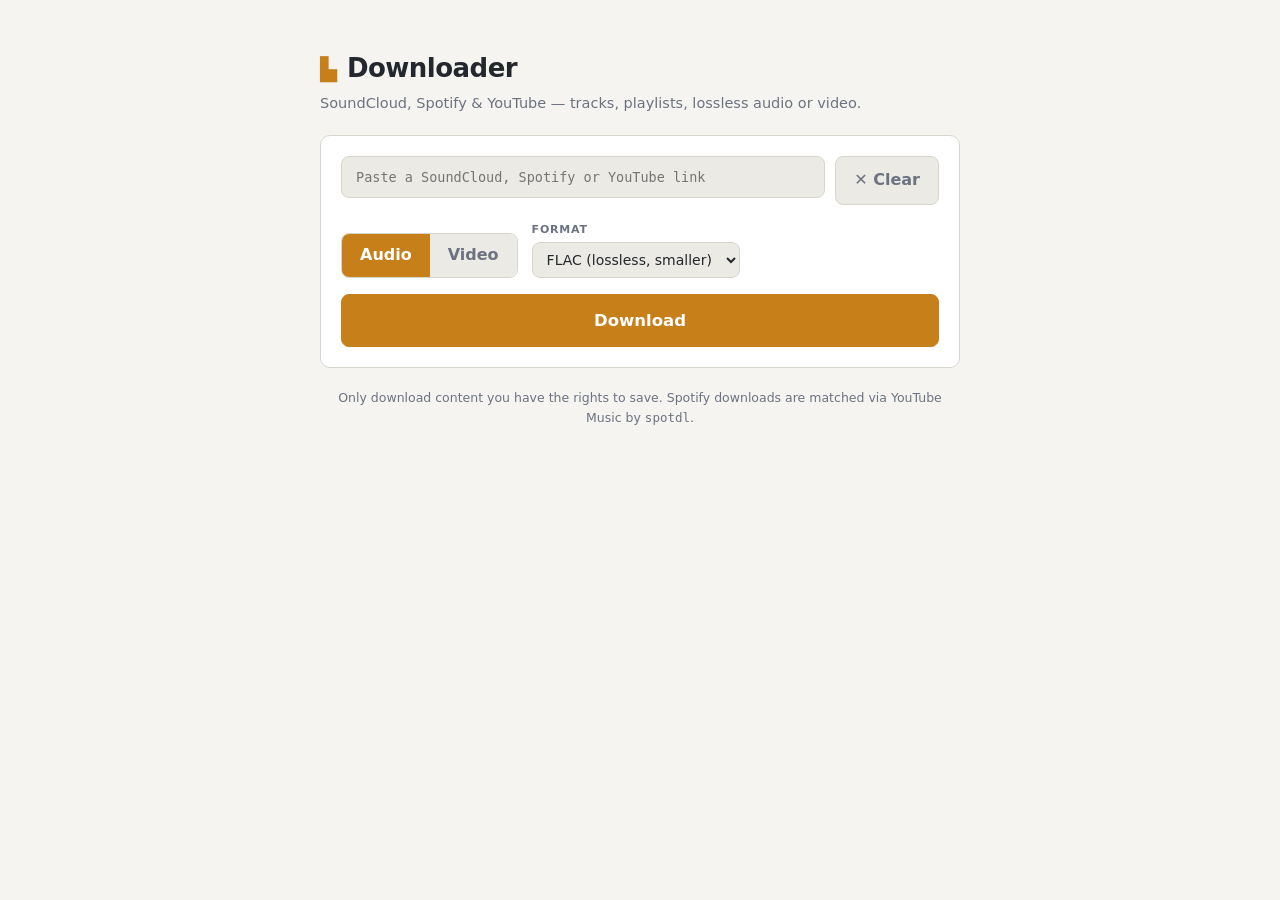
<file: static/index.html>
<!DOCTYPE html>
<html lang="en">
<head>
<meta charset="UTF-8">
<meta name="viewport" content="width=device-width, initial-scale=1.0">
<title>Downloader — SoundCloud · Spotify · YouTube</title>
<link rel="stylesheet" href="style.css">
</head>
<body>
<main class="shell">
  <header class="masthead">
    <div class="wordmark">
      <span class="wordmark-glyph" aria-hidden="true">▙</span>
      <h1>Downloader</h1>
    </div>
    <p class="tagline">SoundCloud, Spotify &amp; YouTube — tracks, playlists, lossless audio or video.</p>
  </header>

  <section class="panel" aria-label="Download form">
    <div class="input-row">
      <div class="url-field">
        <input id="url" type="url" spellcheck="false" autocomplete="off"
               placeholder="Paste a SoundCloud, Spotify or YouTube link…"
               aria-label="Link to download">
        <span id="source-badge" class="source-badge" hidden></span>
      </div>
      <button id="clear-btn" class="btn btn-ghost" type="button"
              title="Clear the link and the output">✕ Clear</button>
    </div>

    <div class="options">
      <div class="segmented" role="radiogroup" aria-label="Download type">
        <button type="button" class="seg-btn active" data-mode="audio">Audio</button>
        <button type="button" class="seg-btn" data-mode="video">Video</button>
      </div>

      <div id="audio-options" class="option-group">
        <label class="option">
          <span class="option-label">Format</span>
          <select id="audio-format">
            <option value="flac" selected>FLAC (lossless, smaller)</option>
            <option value="wav">WAV (uncompressed)</option>
          </select>
        </label>
      </div>

      <div id="video-options" class="option-group" hidden>
        <label class="option">
          <span class="option-label">Min resolution</span>
          <select id="min-res">
            <option value="144">144p</option>
            <option value="240">240p</option>
            <option value="360" selected>360p</option>
            <option value="480">480p</option>
            <option value="720">720p</option>
            <option value="1080">1080p</option>
            <option value="1440">1440p</option>
            <option value="2160">2160p (4K)</option>
          </select>
        </label>
        <label class="option">
          <span class="option-label">Max resolution</span>
          <select id="max-res">
            <option value="144">144p</option>
            <option value="240">240p</option>
            <option value="360">360p</option>
            <option value="480">480p</option>
            <option value="720">720p</option>
            <option value="1080" selected>1080p</option>
            <option value="1440">1440p</option>
            <option value="2160">2160p (4K)</option>
          </select>
        </label>
      </div>
    </div>

    <button id="download-btn" class="btn btn-primary" type="button">
      <span class="btn-label">Download</span>
    </button>
  </section>

  <section id="output" class="panel output" hidden aria-live="polite">
    <div id="progress-block">
      <div class="progress-head">
        <span id="progress-message" class="progress-message">Starting…</span>
        <span id="progress-percent" class="progress-percent"></span>
      </div>
      <div class="progress-track" role="progressbar" aria-valuemin="0" aria-valuemax="100">
        <div id="progress-fill" class="progress-fill"></div>
      </div>
      <ul id="skipped-list" class="skipped" hidden></ul>
    </div>

    <div id="result-block" hidden>
      <p class="result-note">✓ <span id="result-filename"></span> is ready.
        Playlists arrive as a single <code>.7z</code> archive.</p>
      <a id="save-btn" class="btn btn-primary" href="#" download>Save file</a>
    </div>

    <div id="error-block" class="error" hidden>
      <strong>Couldn't download this.</strong>
      <p id="error-message"></p>
    </div>
  </section>

  <footer class="footnote">
    Only download content you have the rights to save. Spotify downloads are
    matched via YouTube Music by <code>spotdl</code>.
  </footer>
</main>
<script src="app.js"></script>
</body>
</html>
</file>
<file: static/style.css>
/* ── Tokens ──────────────────────────────────────────────────────────── */
:root {
  --ink: #101418;
  --paper: #f5f4f1;
  --surface: #ffffff;
  --surface-2: #eceae5;
  --line: #d8d5cd;
  --text: #23282e;
  --text-dim: #6b7280;
  --accent: #c77f1a;
  --accent-ink: #ffffff;
  --good: #2e8f54;
  --bad: #c23c3c;
  --bad-bg: #fbeaea;
  --radius: 10px;
  --mono: ui-monospace, "SF Mono", "Cascadia Mono", Menlo, Consolas, monospace;
}
@media (prefers-color-scheme: dark) {
  :root {
    --paper: #101418;
    --surface: #181d23;
    --surface-2: #212831;
    --line: #2e3641;
    --text: #e7e5e0;
    --text-dim: #8b95a1;
    --accent: #e8a13d;
    --accent-ink: #14100a;
    --good: #3fb96b;
    --bad: #e05252;
    --bad-bg: #2a1a1a;
  }
}
:root[data-theme="light"] {
  --paper: #f5f4f1; --surface: #ffffff; --surface-2: #eceae5;
  --line: #d8d5cd; --text: #23282e; --text-dim: #6b7280;
  --accent: #c77f1a; --accent-ink: #ffffff;
  --good: #2e8f54; --bad: #c23c3c; --bad-bg: #fbeaea;
}
:root[data-theme="dark"] {
  --paper: #101418; --surface: #181d23; --surface-2: #212831;
  --line: #2e3641; --text: #e7e5e0; --text-dim: #8b95a1;
  --accent: #e8a13d; --accent-ink: #14100a;
  --good: #3fb96b; --bad: #e05252; --bad-bg: #2a1a1a;
}

/* ── Base ────────────────────────────────────────────────────────────── */
* { box-sizing: border-box; }
[hidden] { display: none !important; }
body {
  margin: 0;
  min-height: 100vh;
  background: var(--paper);
  color: var(--text);
  font: 16px/1.55 system-ui, -apple-system, "Segoe UI", sans-serif;
  display: flex;
  justify-content: center;
  padding: 48px 20px;
}
.shell { width: 100%; max-width: 640px; display: flex; flex-direction: column; gap: 20px; }

/* ── Masthead ────────────────────────────────────────────────────────── */
.wordmark { display: flex; align-items: baseline; gap: 10px; }
.wordmark-glyph { color: var(--accent); font-size: 22px; }
.masthead h1 {
  margin: 0;
  font-size: 26px;
  letter-spacing: -0.02em;
  text-wrap: balance;
}
.tagline { margin: 4px 0 0; color: var(--text-dim); font-size: 14.5px; }

/* ── Panels ──────────────────────────────────────────────────────────── */
.panel {
  background: var(--surface);
  border: 1px solid var(--line);
  border-radius: var(--radius);
  padding: 20px;
  display: flex;
  flex-direction: column;
  gap: 16px;
}

/* ── Input row ───────────────────────────────────────────────────────── */
.input-row { display: flex; gap: 10px; }
.url-field { position: relative; flex: 1; }
.url-field input {
  width: 100%;
  padding: 12px 118px 12px 14px;
  border: 1px solid var(--line);
  border-radius: 8px;
  background: var(--surface-2);
  color: var(--text);
  font-family: var(--mono);
  font-size: 13.5px;
}
.url-field input:focus-visible {
  outline: 2px solid var(--accent);
  outline-offset: 1px;
}
.source-badge {
  position: absolute;
  right: 10px;
  top: 50%;
  translate: 0 -50%;
  font-size: 11px;
  font-weight: 600;
  letter-spacing: 0.06em;
  text-transform: uppercase;
  color: var(--accent);
  border: 1px solid var(--accent);
  border-radius: 99px;
  padding: 2px 9px;
}

/* ── Buttons ─────────────────────────────────────────────────────────── */
.btn {
  border: 1px solid var(--line);
  border-radius: 8px;
  padding: 11px 18px;
  font: inherit;
  font-weight: 600;
  cursor: pointer;
  background: var(--surface-2);
  color: var(--text);
  text-decoration: none;
  text-align: center;
}
.btn:focus-visible { outline: 2px solid var(--accent); outline-offset: 2px; }
.btn-ghost { color: var(--text-dim); white-space: nowrap; }
.btn-ghost:hover { color: var(--bad); border-color: var(--bad); }
.btn-primary {
  background: var(--accent);
  border-color: var(--accent);
  color: var(--accent-ink);
  font-size: 16.5px;
  padding: 13px;
}
.btn-primary:hover { filter: brightness(1.07); }
.btn-primary:disabled { opacity: 0.55; cursor: wait; }

/* ── Options ─────────────────────────────────────────────────────────── */
.options { display: flex; flex-wrap: wrap; align-items: end; gap: 14px; }
.segmented {
  display: inline-flex;
  border: 1px solid var(--line);
  border-radius: 8px;
  overflow: hidden;
}
.seg-btn {
  border: 0;
  background: var(--surface-2);
  color: var(--text-dim);
  font: inherit;
  font-weight: 600;
  padding: 9px 18px;
  cursor: pointer;
}
.seg-btn.active { background: var(--accent); color: var(--accent-ink); }
.seg-btn:focus-visible { outline: 2px solid var(--accent); outline-offset: -2px; }
.option-group { display: flex; gap: 14px; }
.option { display: flex; flex-direction: column; gap: 4px; }
.option-label {
  font-size: 11px;
  font-weight: 600;
  letter-spacing: 0.07em;
  text-transform: uppercase;
  color: var(--text-dim);
}
.option select {
  padding: 8px 10px;
  border: 1px solid var(--line);
  border-radius: 8px;
  background: var(--surface-2);
  color: var(--text);
  font: inherit;
  font-size: 14px;
}

/* ── Progress ────────────────────────────────────────────────────────── */
.progress-head {
  display: flex;
  justify-content: space-between;
  gap: 12px;
  margin-bottom: 8px;
  font-size: 14px;
}
.progress-message {
  overflow: hidden;
  text-overflow: ellipsis;
  white-space: nowrap;
}
.progress-percent {
  font-family: var(--mono);
  font-variant-numeric: tabular-nums;
  color: var(--text-dim);
}
.progress-track {
  height: 10px;
  border-radius: 99px;
  background: var(--surface-2);
  border: 1px solid var(--line);
  overflow: hidden;
}
.progress-fill {
  height: 100%;
  width: 0%;
  background: var(--accent);
  border-radius: 99px;
  transition: width 0.35s ease;
}
.progress-fill.indeterminate {
  width: 35%;
  animation: slide 1.4s ease-in-out infinite alternate;
}
@keyframes slide { from { margin-left: 0; } to { margin-left: 65%; } }
@media (prefers-reduced-motion: reduce) {
  .progress-fill { transition: none; }
  .progress-fill.indeterminate { animation: none; width: 100%; opacity: 0.5; }
}

.skipped {
  margin: 10px 0 0;
  padding: 0 0 0 18px;
  font-size: 13px;
  color: var(--text-dim);
}

/* ── Result & error ──────────────────────────────────────────────────── */
.result-note { margin: 0 0 12px; color: var(--good); font-weight: 600; }
.result-note code { font-family: var(--mono); font-size: 0.9em; }
#result-block .btn-primary { display: block; }
.error {
  background: var(--bad-bg);
  border: 1px solid var(--bad);
  border-radius: 8px;
  padding: 14px 16px;
  color: var(--text);
}
.error strong { color: var(--bad); }
.error p { margin: 6px 0 0; font-size: 14.5px; }

.footnote {
  font-size: 12.5px;
  color: var(--text-dim);
  text-align: center;
}
.footnote code { font-family: var(--mono); }

@media (max-width: 520px) {
  .input-row { flex-direction: column; }
  .options { align-items: stretch; flex-direction: column; }
}
</file>
